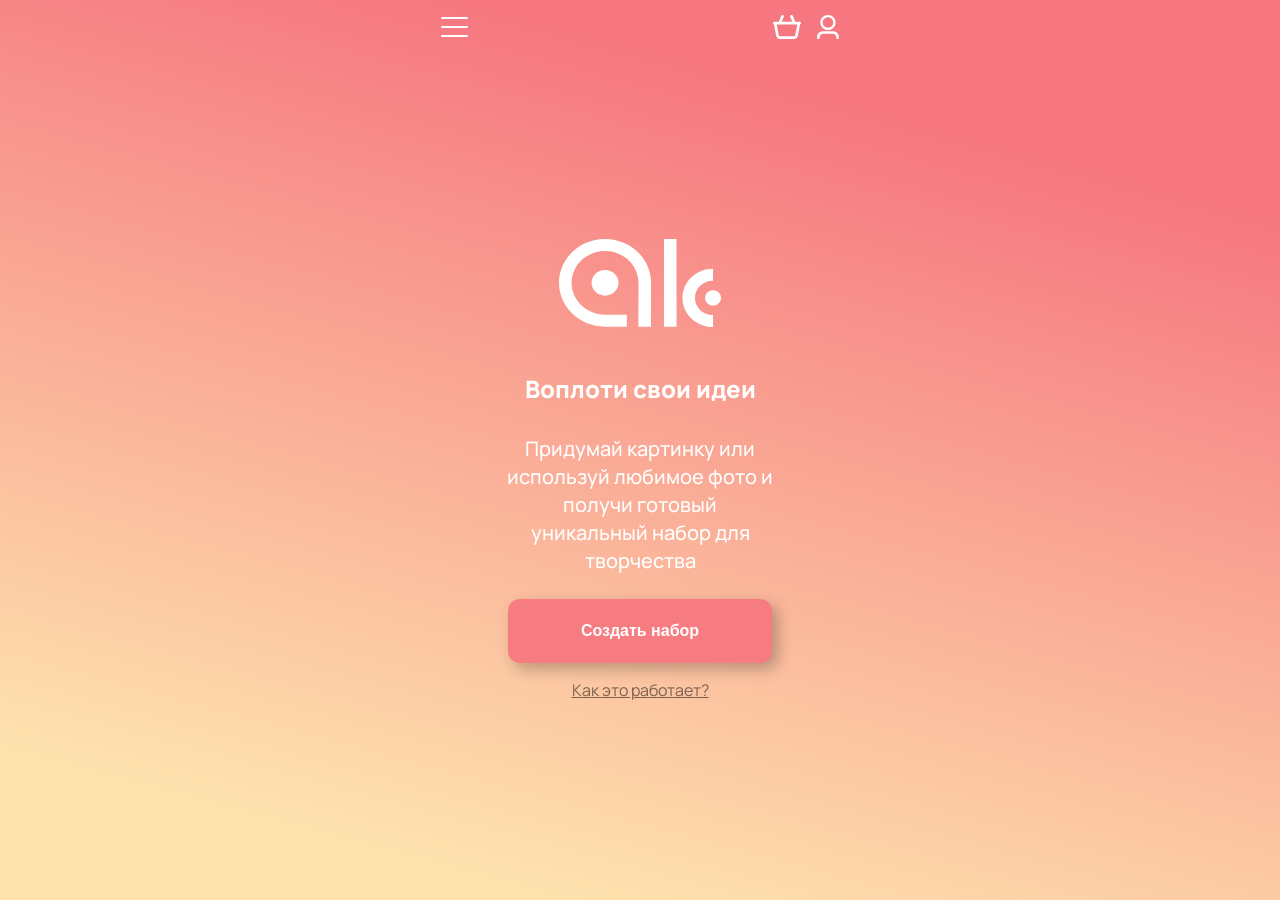
<file: docs/index.html>
<!DOCTYPE html>
<html lang="ru">
<head>
  <meta charset="UTF-8">
  <title>ArtKit</title>
  <meta name="viewport" content="width=device-width, initial-scale=1.0">

  <link rel="preconnect" href="https://fonts.gstatic.com">
  <link href="https://fonts.googleapis.com/css2?family=Manrope:wght@400;500;600;700&display=swap" rel="stylesheet">

  <link rel="stylesheet" href="styles.css?v=2">
</head>

<body>
  <div id="app">
    
    <!-- ПЕРВЫЙ ЭКРАН: ГЛАВНАЯ -->
    <div class="screen">
      <header class="top-bar">
        <button class="icon-button menu-open" aria-label="Open menu">
          <img src="Icons/Burger.svg" alt="">
        </button>

        <div class="top-bar-right">
          <button class="icon-button" aria-label="Open cart">
            <img src="Icons/Cart.svg" alt="">
          </button>

          <button class="icon-button" aria-label="Open profile">
            <img src="Icons/User.svg" alt="">
          </button>
        </div>
      </header>

      <main class="hero">
  <div class="hero-logo">
    <img src="Logo/Logo.svg" alt="ArtKit logo">
  </div>

  <h1 class="hero-title">Воплоти свои идеи</h1>

  <p class="hero-subtitle">
    Придумай картинку или используй любимое фото и
    получи готовый уникальный набор для творчества
  </p>

  <button class="primary-button">Создать набор</button>

  <a href="#" class="hero-link">Как это работает?</a>
</main>

    <!-- ВТОРОЙ ЭКРАН: МЕНЮ -->
    <div class="screen menu-screen" aria-hidden="true">
      <div class="menu-panel">
        <header class="menu-header">
          <button class="icon-button menu-close" aria-label="Close menu">
            <img src="Icons/Close.svg" alt="" class="close-icon">
          </button>
        </header>

        <nav class="menu-nav">
          <a href="#" class="menu-link">О нас</a>
          <a href="#" class="menu-link">Магазины</a>
          <a href="#" class="menu-link">Частые вопросы</a>
          <a href="#" class="menu-link">Чат с поддержкой</a>
          <a href="#" class="menu-link">Стать партнером</a>
          <a href="#" class="menu-link">Контакты</a>
        </nav>
      </div>

      <div class="menu-backdrop"></div>
    </div>
  </div>

  <script src="main.js"></script>
</body>
</html>
</file>
<file: docs/styles.css>
*,
*::before,
*::after {
  box-sizing: border-box;
}

body {
  margin: 0;
  font-family: "Manrope", system-ui, -apple-system, BlinkMacSystemFont, Arial, sans-serif;
  background: linear-gradient(15deg, #FEE3AE 12%, #F67780 82%);
  color: #ffffff;
}

#app {
  max-width: 430px; /* условный iPhone 14 Pro Max */
  margin: 0 auto;
  min-height: 100vh;
  position: relative;
}

/* ЭКРАН */

.screen {
  display: flex;
  flex-direction: column;
  height: 100vh; 
  padding: 0 16px 16px; 
}

@supports (height: 100dvh) {
  .screen {
    height: 100dvh; /* на айфоне — видимая высота */
  }
}

.screen.menu-screen {
  position: absolute;
  top: 0;
  left: 0;
  right: 0;
  bottom: 0;
  z-index: 10;                    /* выше главного экрана */

  display: none;                   /* по умолчанию скрыто */
  background: rgba(0, 0, 0, 0.3);
  padding: 0;
  flex-direction: row;
  align-items: stretch;

  background-image: none;
}

.screen.menu-screen.is-open {
  display: flex;
}

/* ХЕДЕР */

.top-bar {
  display: flex;
  justify-content: space-between;
  align-items: center;
  height: 56px;
}

.icon-button {
  background: none;
  border: none;
  padding: 0;
  cursor: pointer;
}

.icon-button img {
  width: auto;
  height: 24px;
}

.top-bar-right {
  display: flex;
  gap: 16px;
}

/* HERO-БЛОК */

.hero {
  flex: 1;
  display: flex;
  flex-direction: column;
  justify-content: center;
  align-items: center;
  text-align: center;
}

.hero-logo img {
  width: auto;
  height: 88px;
  margin-bottom: 24px;
}

.hero-title {
  font-size: 24px;
  font-weight: 800;
  margin-bottom: 10px;
}

.hero-subtitle {
  font-size: 20px;
  line-height: 1.4;
  max-width: 272px;
  font-weight: 500;
  margin-bottom: 24px;
}

.primary-button {
  width: 264px;
  height: 64px;
  background: #F77C82;           /* цвет кнопки */
  color: #FFFFFF;                /* цвет текста */
  border: none;
  border-radius: 12px;           /* скругление углов */
  font-size: 16px;
  font-weight: 700;
  cursor: pointer;
  box-shadow: 6px 6px 15px rgba(0, 0, 0, 0.25); /* тень */
  margin-bottom: 16px;
}

.hero-link {
  font-size: 16px;
  text-decoration: underline;
  color: #000000;
  opacity: 0.5;  /* 50% прозрачности */
}

@media (max-height: 700px) {

  .hero-logo img {
    width: 120px;
    height: auto;
    margin-bottom: 12px;
  }

  .hero-title {
    font-size: 20px;
    margin-bottom: 6px;
  }

  .hero-subtitle {
    font-size: 16px;
    max-width: 240px;
    margin-bottom: 20px;
  }

  .hero-link {
    font-size: 14px;
  }

  .primary-button {
    width: 240px;
    height: 56px;
    font-size: 15px;
    margin-bottom: 20px;
  }
}

/* МЕНЮ */

/* левая панель меню */
.menu-panel {
  width: 51.3%; /* 200 из 390, чтобы сохранить пропорцию */
  min-height: 100vh;
  background: linear-gradient(15deg, #FEE3AE 12%, #F67780 82%); /* как у главного экрана */
  padding: 16px 16px 64px; /* боковые отступы 16, снизу немного воздуха */
  display: flex;
  flex-direction: column;
}

/* правая часть, просто затемнение */
.menu-backdrop {
  flex: 1;
  min-height: 100vh;
  /* фон уже задан у .menu-screen как черный с прозрачностью */
}

/* ХЕДЕР ВНУТРИ МЕНЮ */

.menu-header {
  height: 56px;
  display: flex;
  align-items: center;
}

/* кнопка-крестик слева, как бургер на главном экране */
.menu-close {
  background: none;
  border: none;
  padding: 0;
  cursor: pointer;
  width: 24px;
  height: 24px;
  display: flex;
  align-items: center;
  justify-content: center;
}

.close-icon {
  width: 18px;
  height: 18px;
  display: block;
}

/* СПИСОК ПУНКТОВ МЕНЮ */

.menu-nav {
  display: flex;
  flex-direction: column;
}

/* пункт меню + линия-разделитель */
.menu-link {
  display: block;
  padding: 16px 0; /* сверху и снизу по 16 */
  font-size: 16px;
  font-weight: 600;
  color: #ffffff;
  text-decoration: none;
  border-bottom: 1px solid rgba(255, 255, 255, 0.4); /* белая линия 1px, прозрачность 40% */
}

.menu-link:last-child {
  border-bottom: none;
}
</file>
